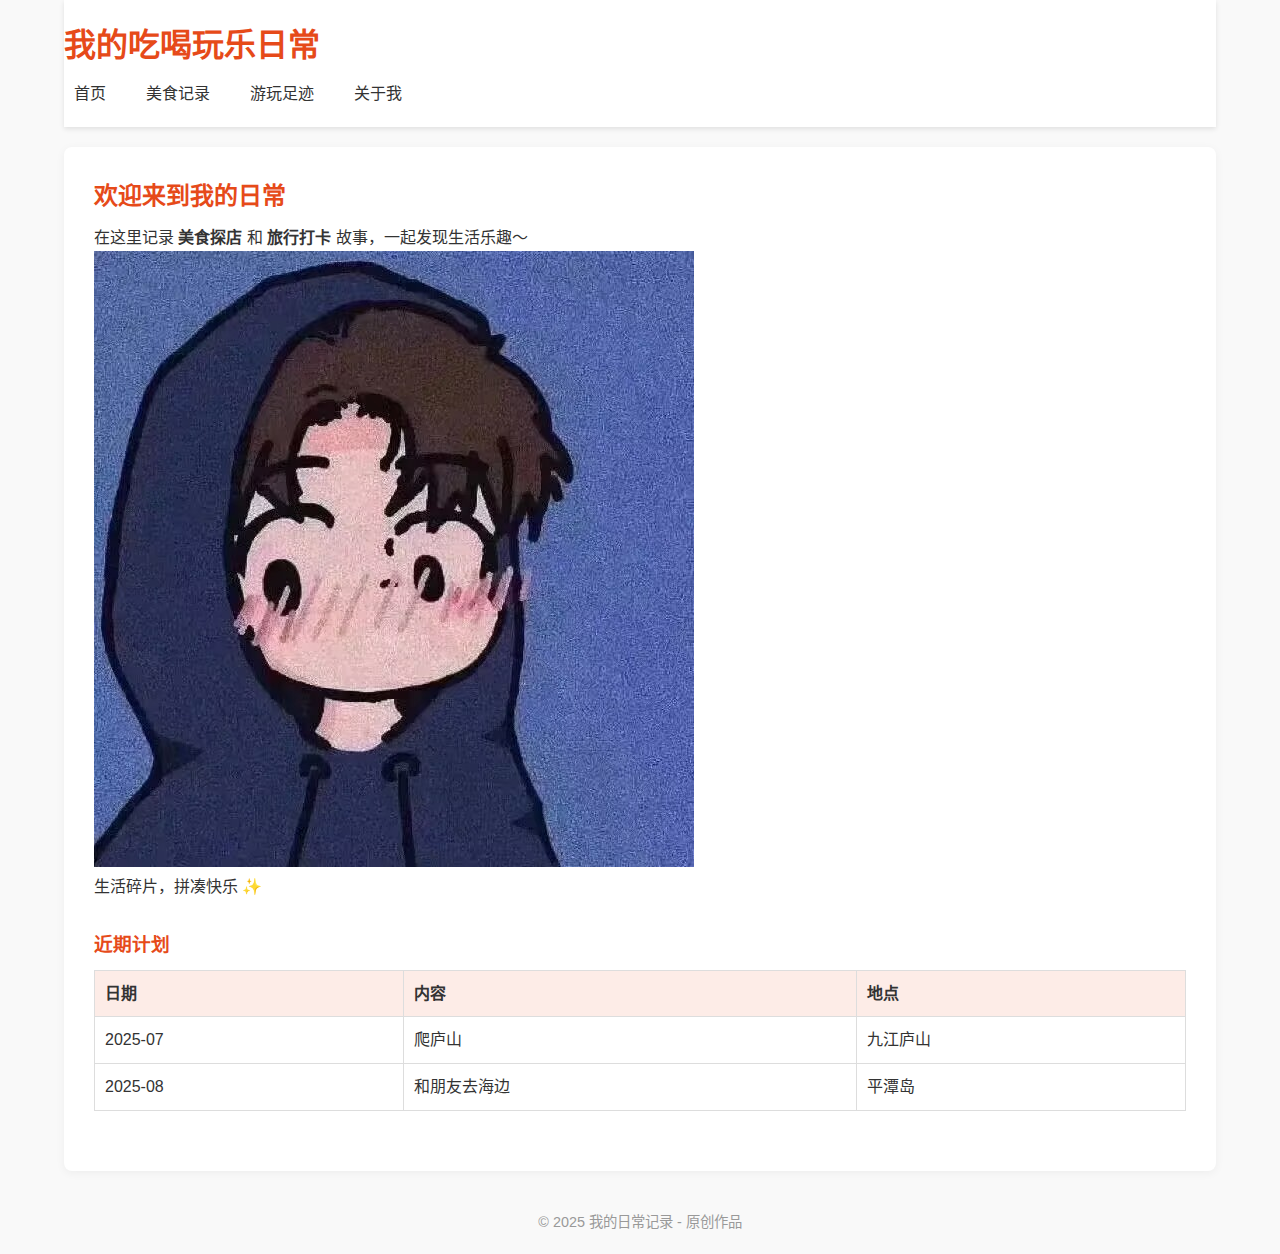
<file: index.html>
<!DOCTYPE html>
<html lang="zh-CN">
<head>
  <meta charset="UTF-8">
  <meta name="viewport" content="width=device-width, initial-scale=1.0">
  <!-- 引入通用样式 -->
  <link rel="stylesheet" href="style.css">
  <title>吃喝玩乐日常 | 首页</title>
</head>
<body>
  <!-- HTML5 新元素：header 头部 -->
  <header>
    <h1>我的吃喝玩乐日常</h1>
    <!-- 导航栏 -->
    <nav>
      <ul>
        <li><a href="index.html">首页</a></li>
        <li><a href="food.html">美食记录</a></li>
        <li><a href="travel.html">游玩足迹</a></li>
        <li><a href="about.html">关于我</a></li>
      </ul>
    </nav>
  </header>

  <!-- 主内容区域 -->
  <main>
    <section>
      <h2>欢迎来到我的日常</h2>
      <p>在这里记录 <strong>美食探店</strong> 和 <strong>旅行打卡</strong> 故事，一起发现生活乐趣～</p>
      <!-- HTML5 新元素：figure 用于包裹图片+说明 -->
      <figure>
        <img src="06837ced06783a67079f467ec4fa1130.jpeg" alt="首页banner">
        <figcaption>生活碎片，拼凑快乐 ✨</figcaption>
      </figure>
    </section>

    <!-- 表格示例：近期计划 -->
    <section>
      <h3>近期计划</h3>
      <table>
        <thead>
          <tr>
            <th>日期</th>
            <th>内容</th>
            <th>地点</th>
          </tr>
        </thead>
        <tbody>
          <tr>
            <td>2025-07</td>
            <td>爬庐山</td>
            <td>九江庐山</td>
          </tr>
          <tr>
            <td>2025-08</td>
            <td>和朋友去海边</td>
            <td>平潭岛</td>
          </tr>
        </tbody>
      </table>
    </section>
  </main>

  <!-- HTML5 新元素：footer 页脚 -->
  <footer>
    <p>&copy; 2025 我的日常记录 - 原创作品</p>
  </footer>
</body>
</html>
</file>
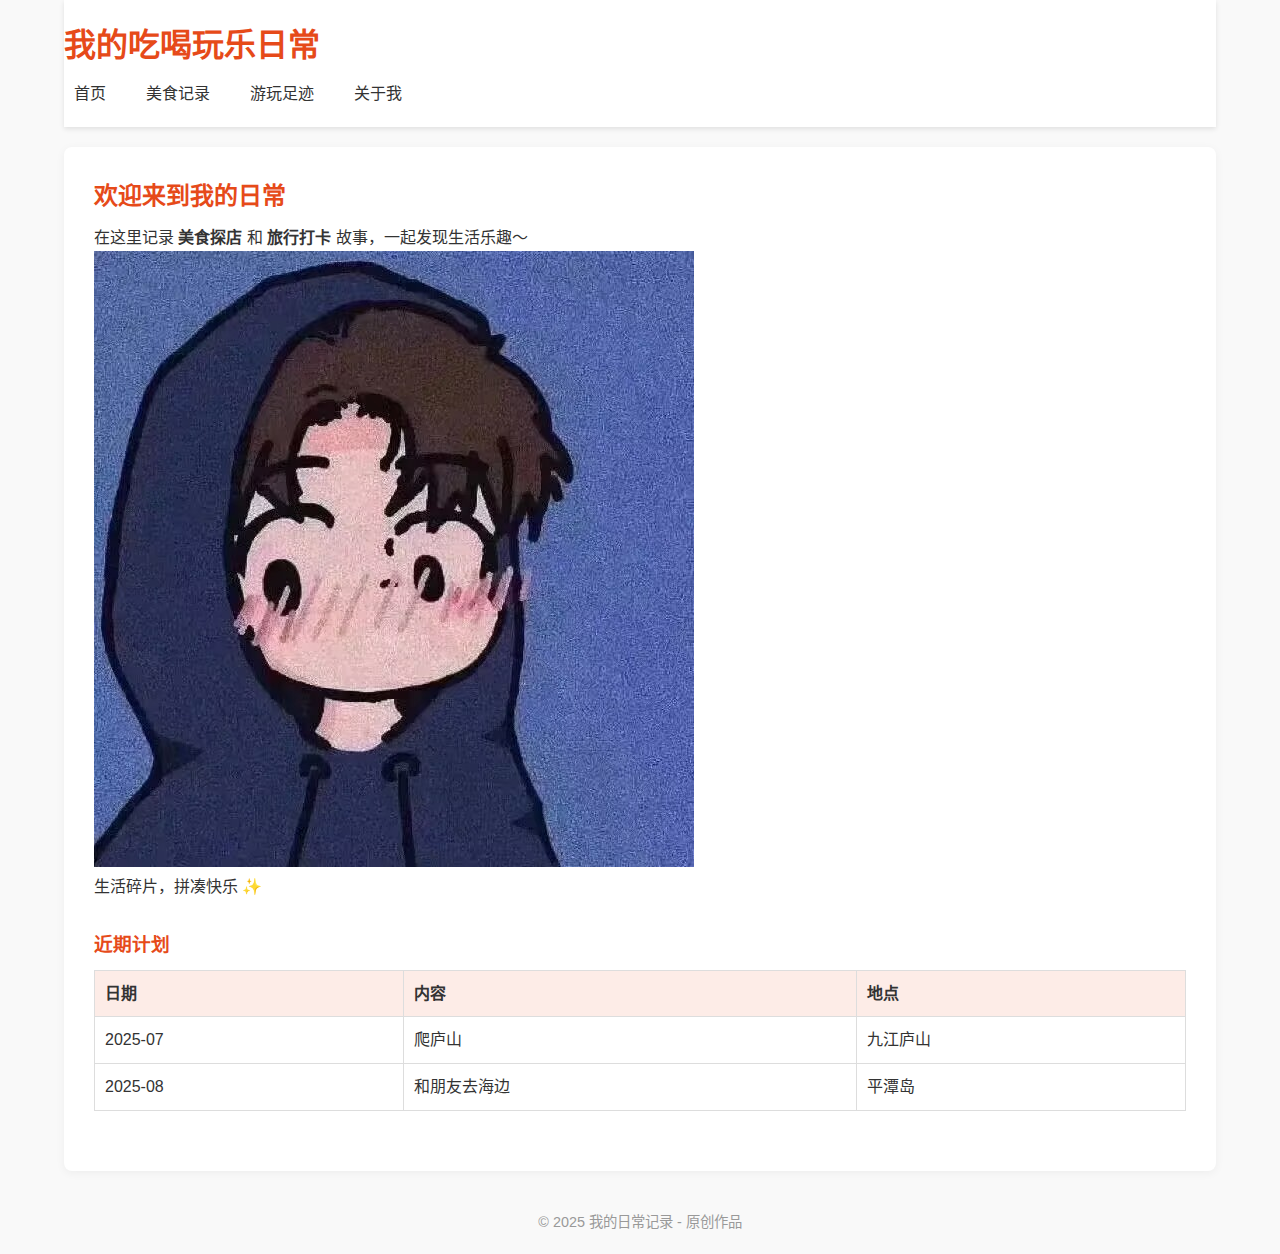
<file: code/my-life/index.html>
<!DOCTYPE html>
<html lang="zh-CN">
<head>
  <meta charset="UTF-8">
  <meta name="viewport" content="width=device-width, initial-scale=1.0">
  <!-- 引入通用样式 -->
  <link rel="stylesheet" href="style.css">
  <title>吃喝玩乐日常 | 首页</title>
</head>
<body>
  <!-- HTML5 新元素：header 头部 -->
  <header>
    <h1>我的吃喝玩乐日常</h1>
    <!-- 导航栏 -->
    <nav>
      <ul>
        <li><a href="index.html">首页</a></li>
        <li><a href="food.html">美食记录</a></li>
        <li><a href="travel.html">游玩足迹</a></li>
        <li><a href="about.html">关于我</a></li>
      </ul>
    </nav>
  </header>

  <!-- 主内容区域 -->
  <main>
    <section>
      <h2>欢迎来到我的日常</h2>
      <p>在这里记录 <strong>美食探店</strong> 和 <strong>旅行打卡</strong> 故事，一起发现生活乐趣～</p>
      <!-- HTML5 新元素：figure 用于包裹图片+说明 -->
      <figure>
        <img src="06837ced06783a67079f467ec4fa1130.jpeg" alt="首页banner">
        <figcaption>生活碎片，拼凑快乐 ✨</figcaption>
      </figure>
    </section>

    <!-- 表格示例：近期计划 -->
    <section>
      <h3>近期计划</h3>
      <table>
        <thead>
          <tr>
            <th>日期</th>
            <th>内容</th>
            <th>地点</th>
          </tr>
        </thead>
        <tbody>
          <tr>
            <td>2025-07</td>
            <td>爬庐山</td>
            <td>九江庐山</td>
          </tr>
          <tr>
            <td>2025-08</td>
            <td>和朋友去海边</td>
            <td>平潭岛</td>
          </tr>
        </tbody>
      </table>
    </section>
  </main>

  <!-- HTML5 新元素：footer 页脚 -->
  <footer>
    <p>&copy; 2025 我的日常记录 - 原创作品</p>
  </footer>
</body>
</html>
</file>
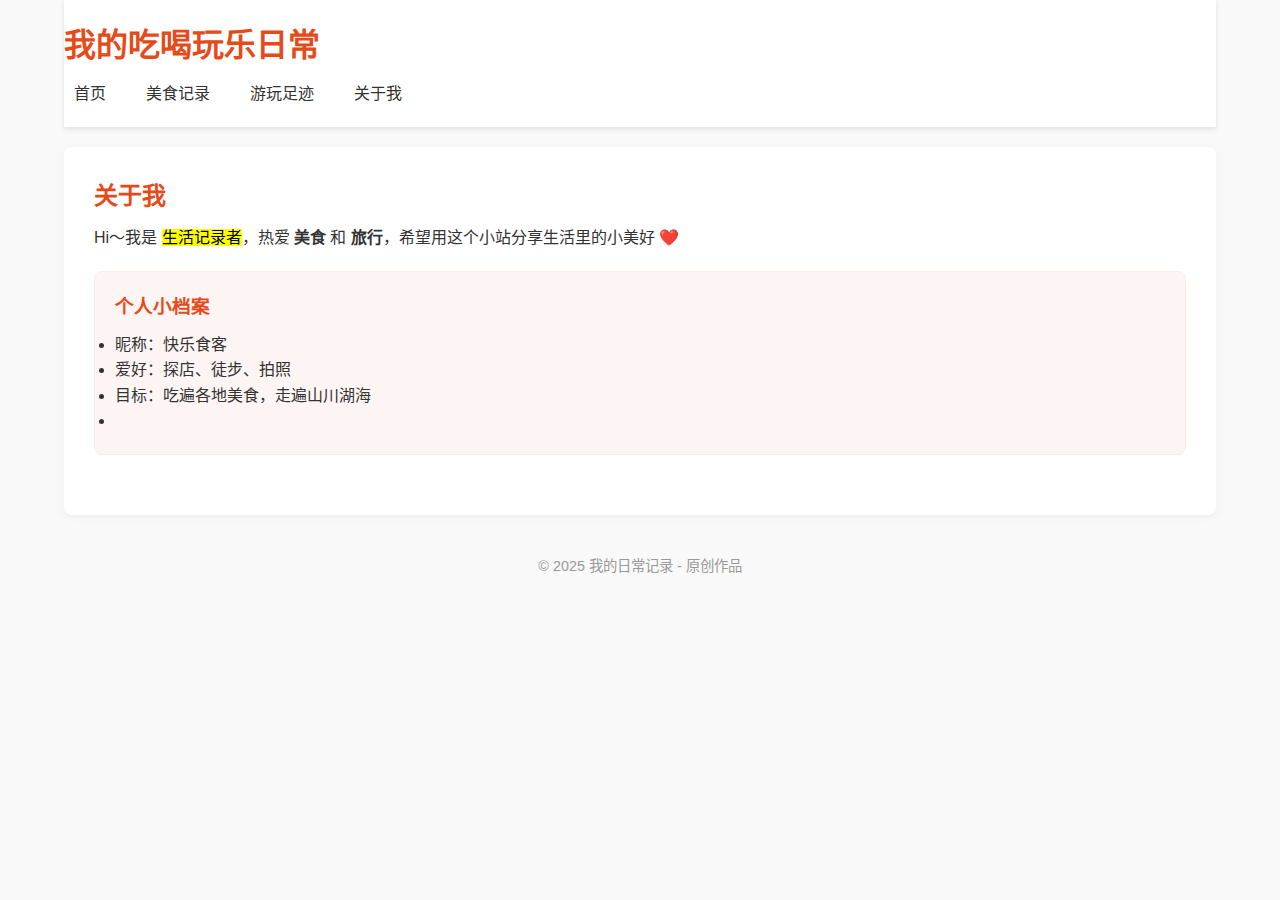
<file: about.html>
<!DOCTYPE html>
<html lang="zh-CN">
<head>
  <meta charset="UTF-8">
  <meta name="viewport" content="width=device-width, initial-scale=1.0">
  <link rel="stylesheet" href="style.css">
  <title>吃喝玩乐日常 | 关于我</title>
</head>
<body>
  <header>
    <h1>我的吃喝玩乐日常</h1>
    <nav>
      <ul>
        <li><a href="index.html">首页</a></li>
        <li><a href="food.html">美食记录</a></li>
        <li><a href="travel.html">游玩足迹</a></li>
        <li><a href="about.html">关于我</a></li>
      </ul>
    </nav>
  </header>

  <main>
    <section>
      <h2>关于我</h2>
      <p>Hi～我是 <mark>生活记录者</mark>，热爱 <strong>美食</strong> 和 <strong>旅行</strong>，希望用这个小站分享生活里的小美好 ❤️</p>
      
      <!-- HTML5 新元素：aside 侧边栏（这里放个人信息） -->
      <aside>
        <h3>个人小档案</h3>
        <ul>
          <li>昵称：快乐食客</li>
          <li>爱好：探店、徒步、拍照</li>
          <li>目标：吃遍各地美食，走遍山川湖海</li>
          <li></li>
        </ul>
      </aside>
    </section>
  </main>

  <footer>
    <p>&copy; 2025 我的日常记录 - 原创作品</p>
  </footer>
</body>
</file>
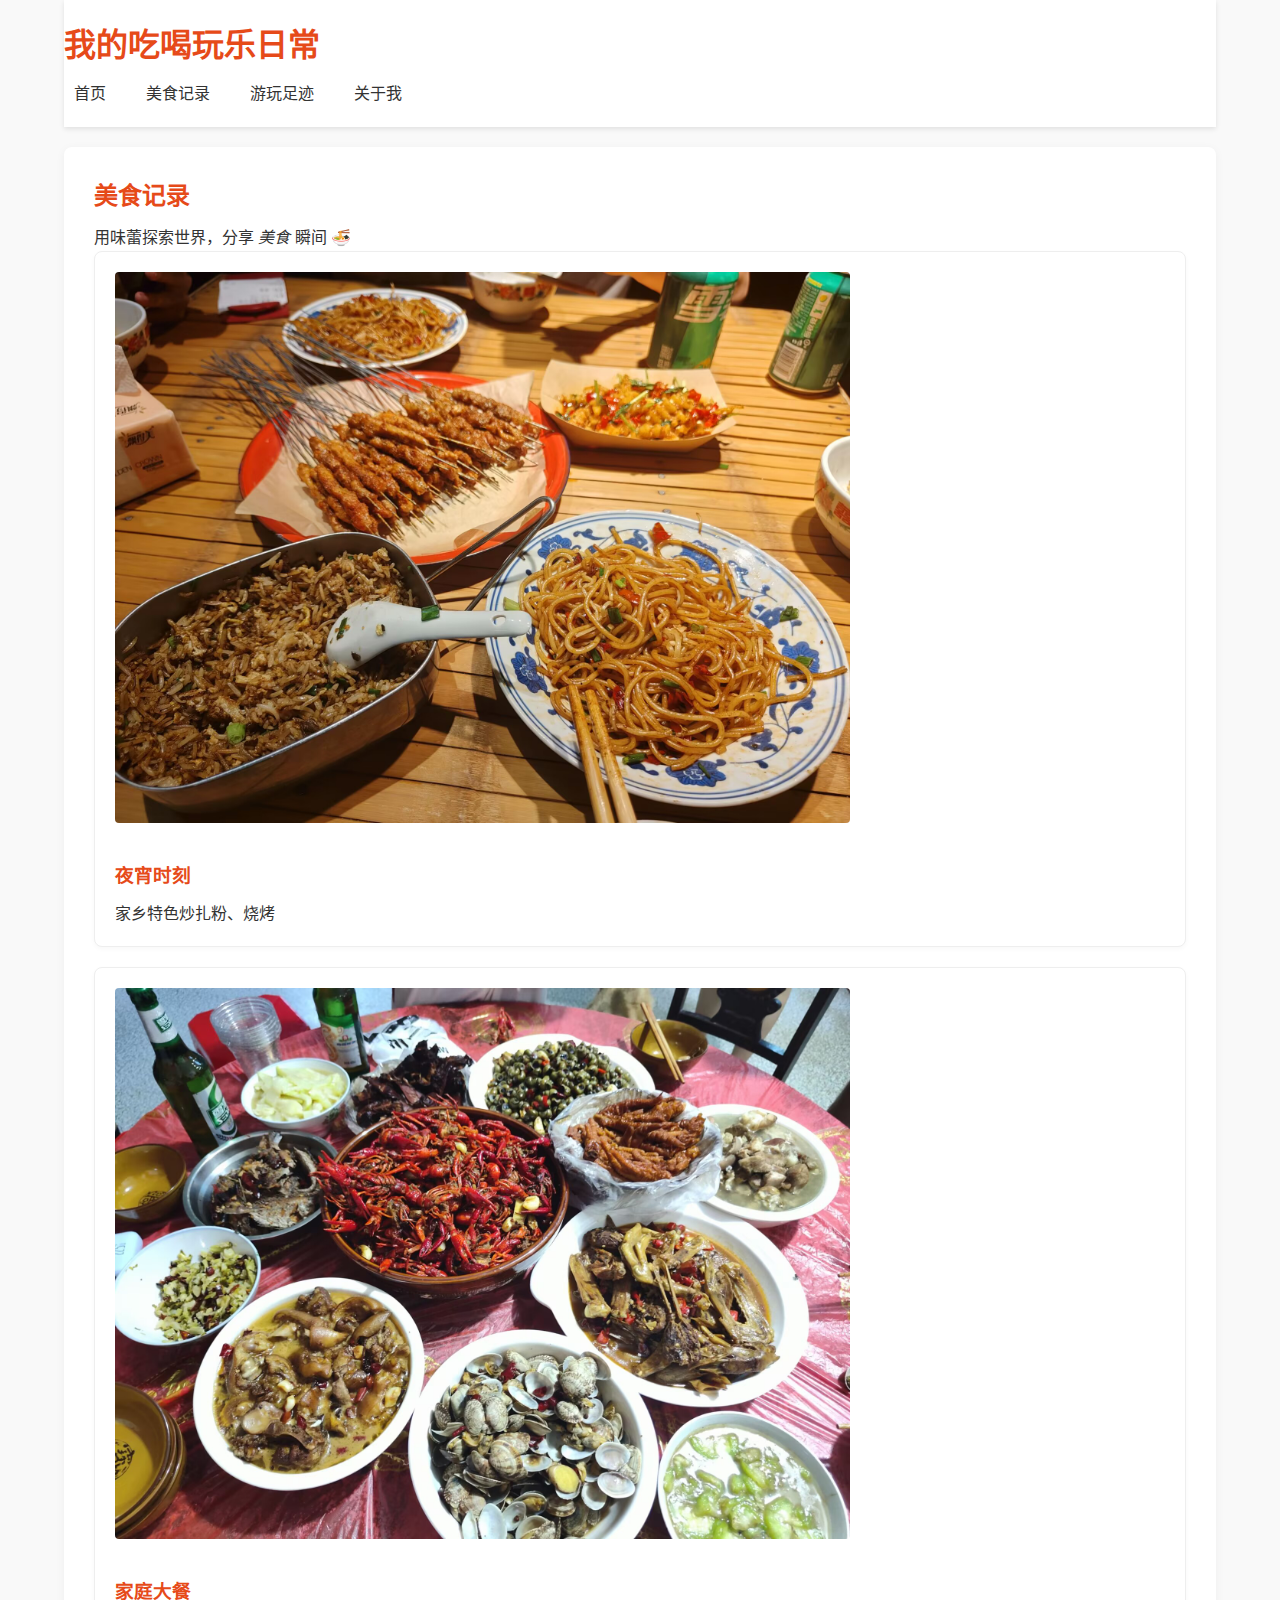
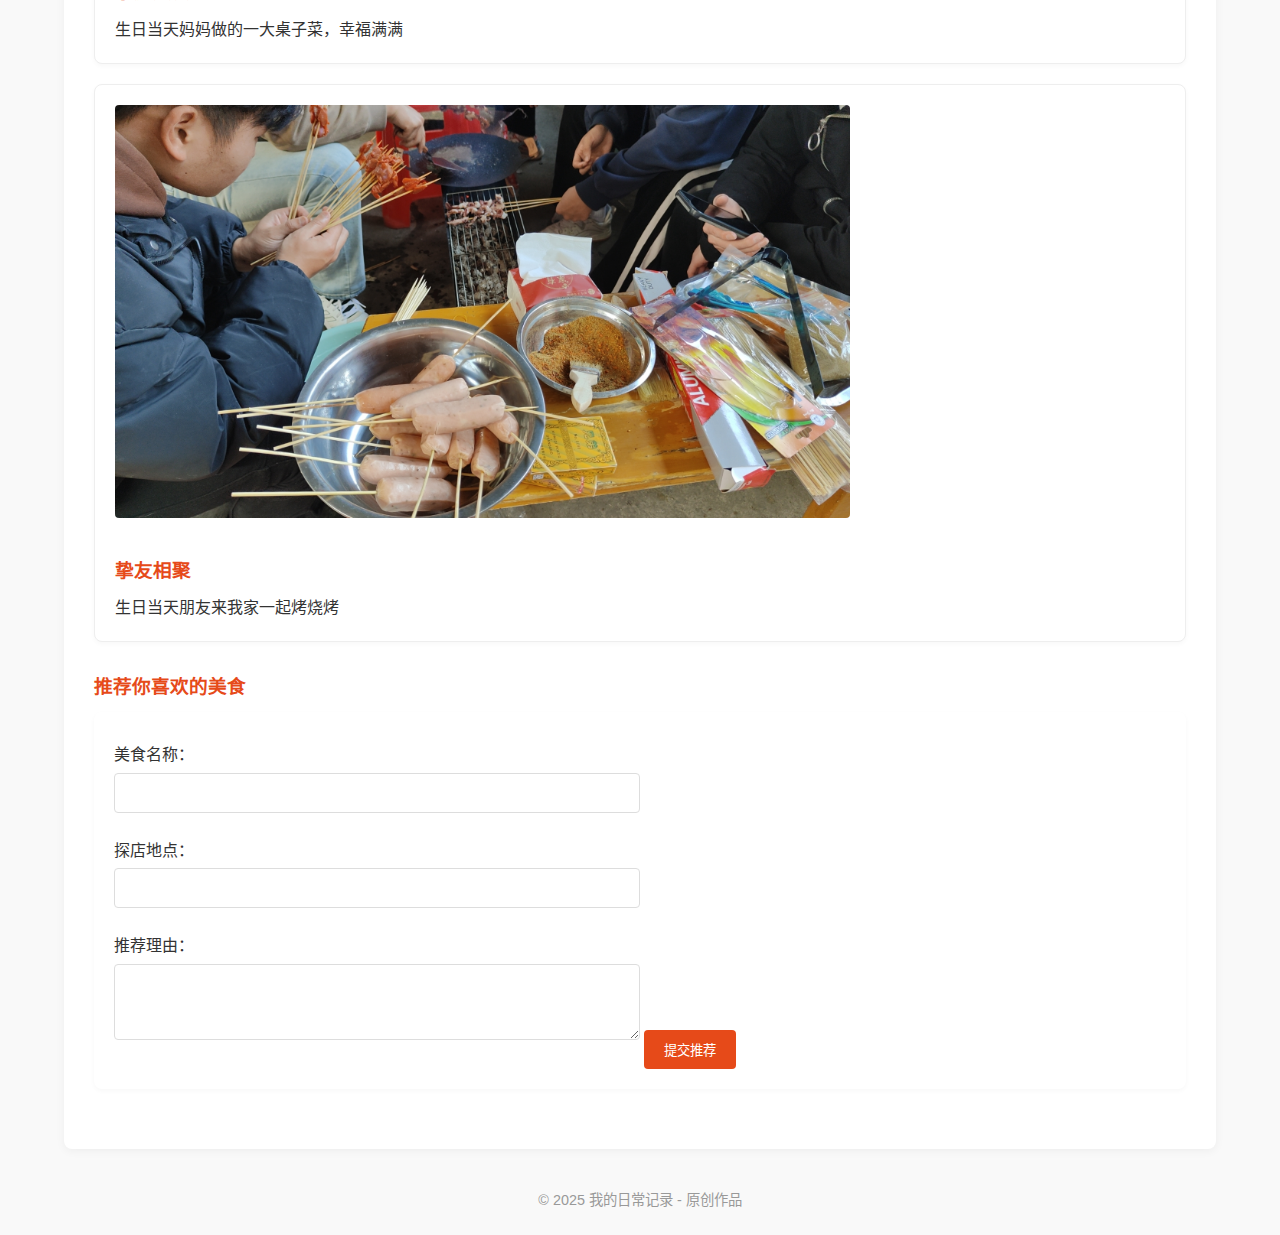
<file: food.html>
<!DOCTYPE html>
<html lang="zh-CN">
<head>
  <meta charset="UTF-8">
  <meta name="viewport" content="width=device-width, initial-scale=1.0">
  <link rel="stylesheet" href="style.css">
  <title>吃喝玩乐日常 | 美食记录</title>
</head>
<body>
  <header>
    <h1>我的吃喝玩乐日常</h1>
    <nav>
      <ul>
        <li><a href="index.html">首页</a></li>
        <li><a href="food.html">美食记录</a></li>
        <li><a href="travel.html">游玩足迹</a></li>
        <li><a href="about.html">关于我</a></li>
      </ul>
    </nav>
  </header>

  <main>
    <section>
      <h2>美食记录</h2>
      <p>用味蕾探索世界，分享 <em>美食</em> 瞬间 🍜</p>
      
      <!-- 卡片布局（CSS 实现） -->
      <div class="card">
        <img src="2F2763F79EC8BAD0B7A323A5594B8894.jpg" alt="美食1">
        <h3>夜宵时刻</h3>
        <p>家乡特色炒扎粉、烧烤</p>
      </div>
      <div class="card">
        <img src="F7DFA42021815AE112EC342D3A81E07A.jpg" alt="美食2">
        <h3>家庭大餐</h3>
        <p>生日当天妈妈做的一大桌子菜，幸福满满</p>
      </div>
      <div class="card">
        <img src="403C5AF874E5CDEE3099B8012A11D6F0.jpg" alt="美食3">
        <h3>挚友相聚</h3>
        <p>生日当天朋友来我家一起烤烧烤</p>
      </div>
    </section>

    <!-- 表单示例：美食推荐 -->
    <section>
      <h3>推荐你喜欢的美食</h3>
      <form action="#" method="post">
        <label for="food-name">美食名称：</label>
        <input type="text" id="food-name" name="food-name" required>
        
        <label for="food-location">探店地点：</label>
        <input type="text" id="food-location" name="food-location" required>
        
        <label for="food-desc">推荐理由：</label>
        <textarea id="food-desc" name="food-desc" rows="3" required></textarea>
        
        <button type="submit">提交推荐</button>
      </form>
    </section>
  </main>

  <footer>
    <p>&copy; 2025 我的日常记录 - 原创作品</p>
  </footer>
</body>
</html>
</file>
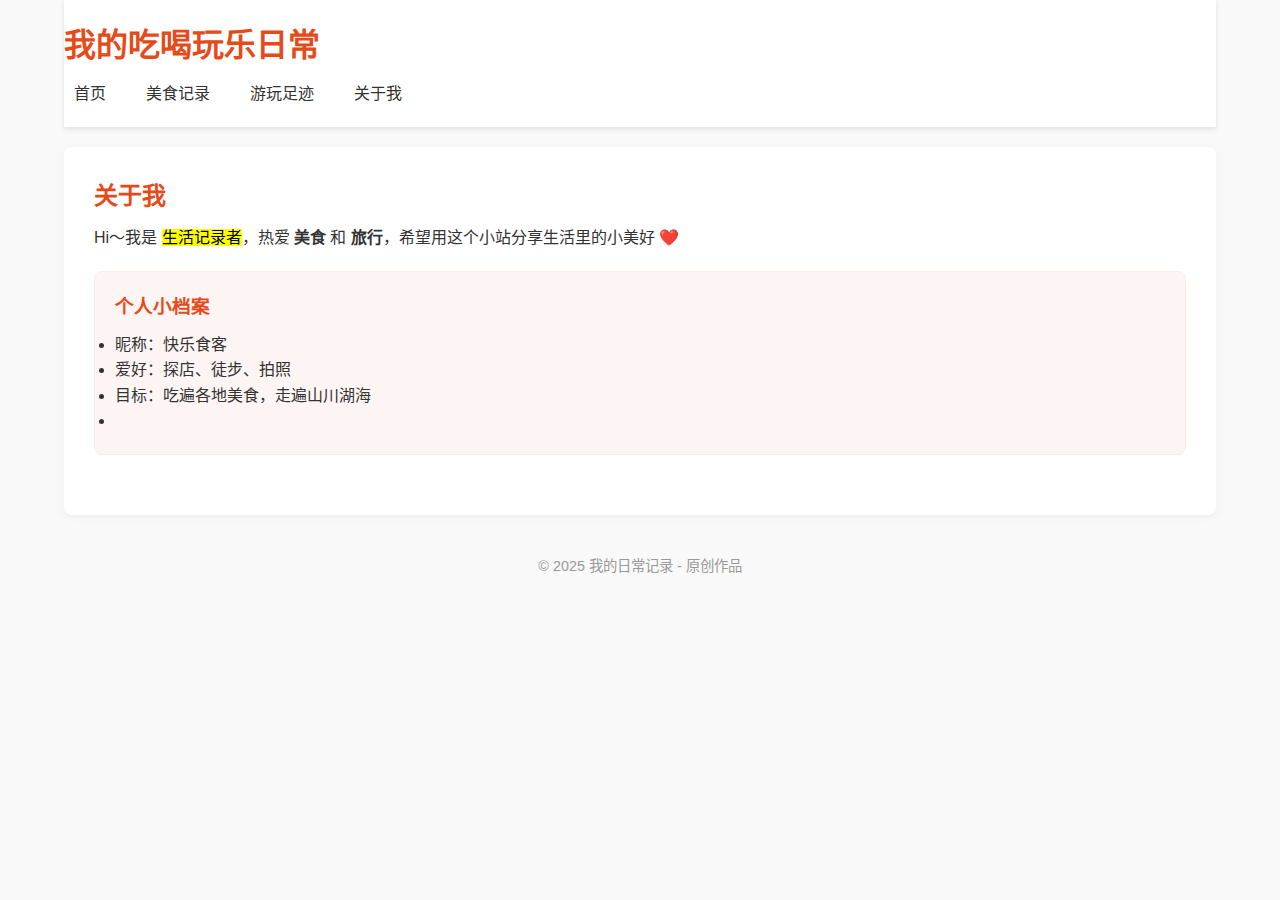
<file: code/my-life/about.html>
<!DOCTYPE html>
<html lang="zh-CN">
<head>
  <meta charset="UTF-8">
  <meta name="viewport" content="width=device-width, initial-scale=1.0">
  <link rel="stylesheet" href="style.css">
  <title>吃喝玩乐日常 | 关于我</title>
</head>
<body>
  <header>
    <h1>我的吃喝玩乐日常</h1>
    <nav>
      <ul>
        <li><a href="index.html">首页</a></li>
        <li><a href="food.html">美食记录</a></li>
        <li><a href="travel.html">游玩足迹</a></li>
        <li><a href="about.html">关于我</a></li>
      </ul>
    </nav>
  </header>

  <main>
    <section>
      <h2>关于我</h2>
      <p>Hi～我是 <mark>生活记录者</mark>，热爱 <strong>美食</strong> 和 <strong>旅行</strong>，希望用这个小站分享生活里的小美好 ❤️</p>
      
      <!-- HTML5 新元素：aside 侧边栏（这里放个人信息） -->
      <aside>
        <h3>个人小档案</h3>
        <ul>
          <li>昵称：快乐食客</li>
          <li>爱好：探店、徒步、拍照</li>
          <li>目标：吃遍各地美食，走遍山川湖海</li>
          <li></li>
        </ul>
      </aside>
    </section>
  </main>

  <footer>
    <p>&copy; 2025 我的日常记录 - 原创作品</p>
  </footer>
</body>
</file>
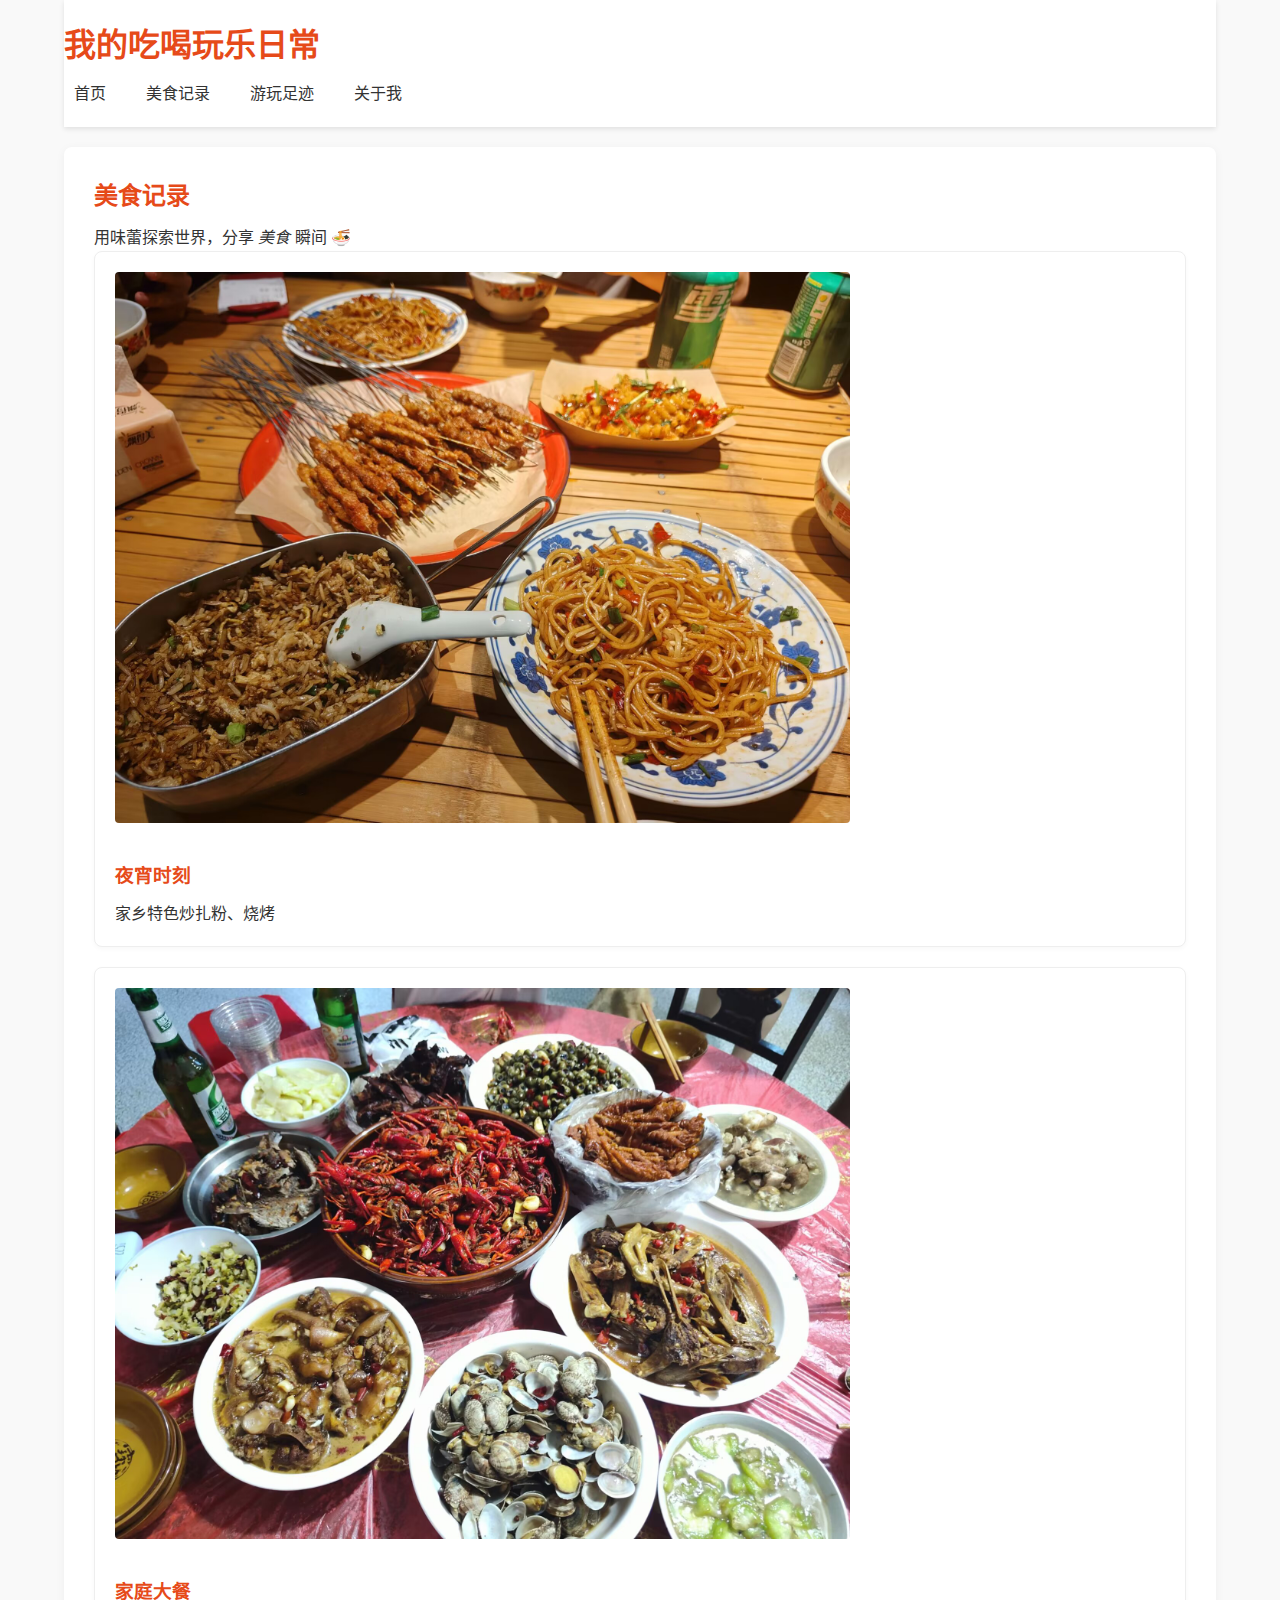
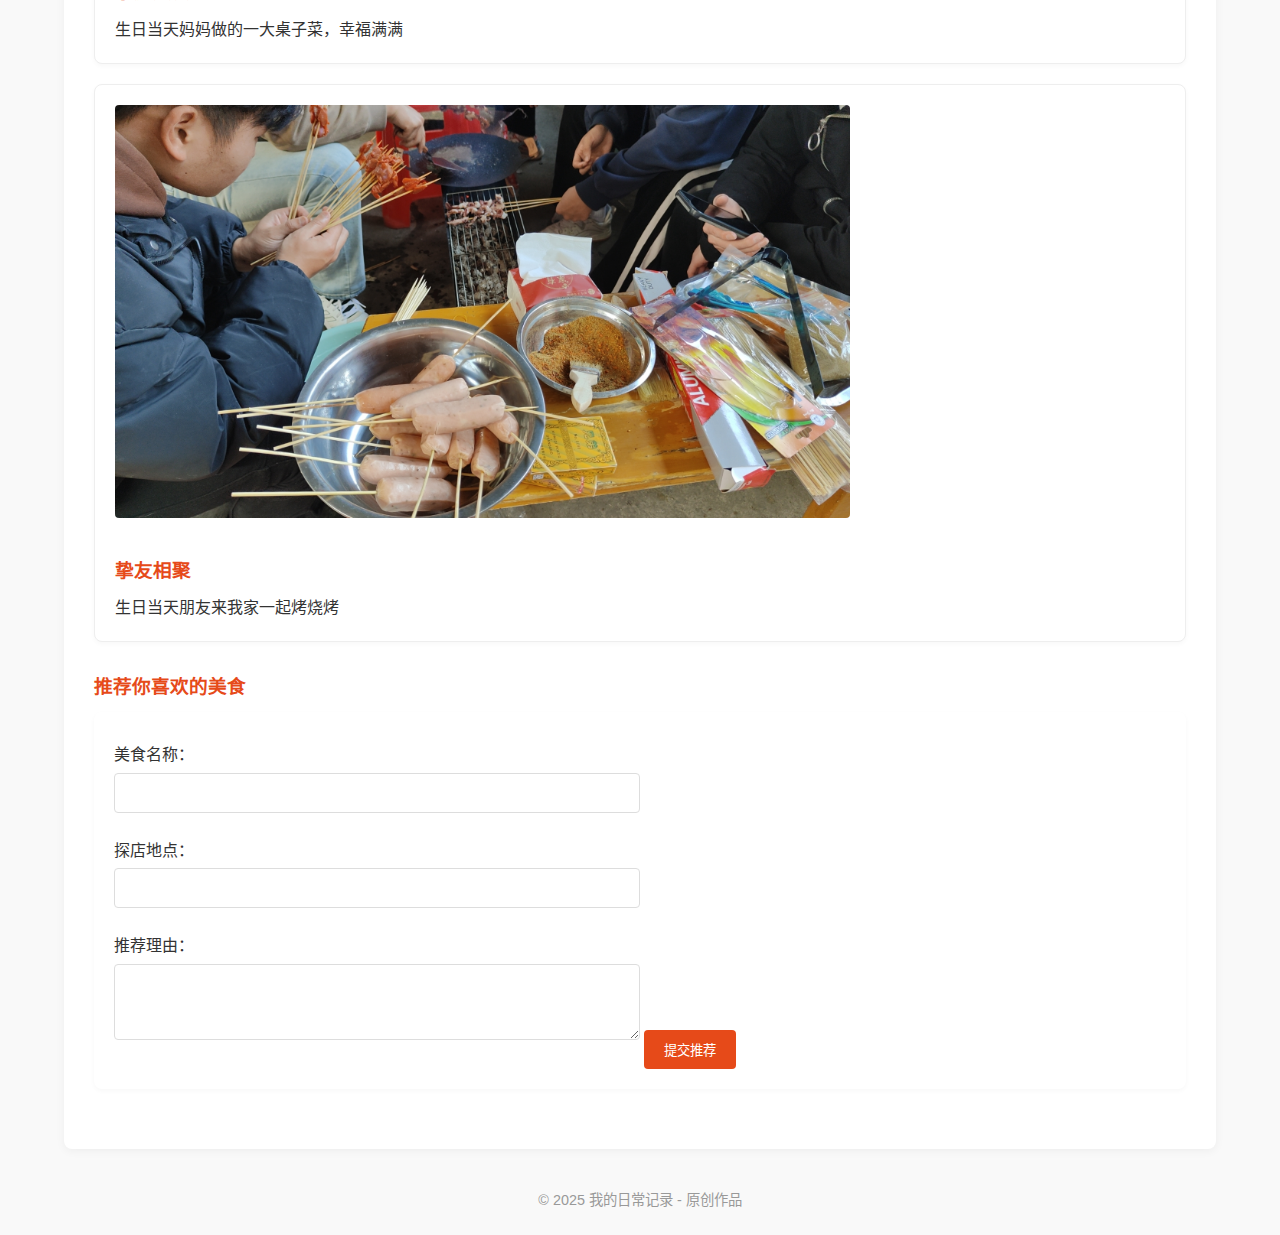
<file: code/my-life/food.html>
<!DOCTYPE html>
<html lang="zh-CN">
<head>
  <meta charset="UTF-8">
  <meta name="viewport" content="width=device-width, initial-scale=1.0">
  <link rel="stylesheet" href="style.css">
  <title>吃喝玩乐日常 | 美食记录</title>
</head>
<body>
  <header>
    <h1>我的吃喝玩乐日常</h1>
    <nav>
      <ul>
        <li><a href="index.html">首页</a></li>
        <li><a href="food.html">美食记录</a></li>
        <li><a href="travel.html">游玩足迹</a></li>
        <li><a href="about.html">关于我</a></li>
      </ul>
    </nav>
  </header>

  <main>
    <section>
      <h2>美食记录</h2>
      <p>用味蕾探索世界，分享 <em>美食</em> 瞬间 🍜</p>
      
      <!-- 卡片布局（CSS 实现） -->
      <div class="card">
        <img src="2F2763F79EC8BAD0B7A323A5594B8894.jpg" alt="美食1">
        <h3>夜宵时刻</h3>
        <p>家乡特色炒扎粉、烧烤</p>
      </div>
      <div class="card">
        <img src="F7DFA42021815AE112EC342D3A81E07A.jpg" alt="美食2">
        <h3>家庭大餐</h3>
        <p>生日当天妈妈做的一大桌子菜，幸福满满</p>
      </div>
      <div class="card">
        <img src="403C5AF874E5CDEE3099B8012A11D6F0.jpg" alt="美食3">
        <h3>挚友相聚</h3>
        <p>生日当天朋友来我家一起烤烧烤</p>
      </div>
    </section>

    <!-- 表单示例：美食推荐 -->
    <section>
      <h3>推荐你喜欢的美食</h3>
      <form action="#" method="post">
        <label for="food-name">美食名称：</label>
        <input type="text" id="food-name" name="food-name" required>
        
        <label for="food-location">探店地点：</label>
        <input type="text" id="food-location" name="food-location" required>
        
        <label for="food-desc">推荐理由：</label>
        <textarea id="food-desc" name="food-desc" rows="3" required></textarea>
        
        <button type="submit">提交推荐</button>
      </form>
    </section>
  </main>

  <footer>
    <p>&copy; 2025 我的日常记录 - 原创作品</p>
  </footer>
</body>
</html>
</file>
<file: style.css>
/* 全局样式重置 */
* {
  margin: 0;
  padding: 0;
  box-sizing: border-box;
}

body {
  font-family: "微软雅黑", sans-serif;
  line-height: 1.6;
  color: #333;
  background-color: #f9f9f9;
}

/* 页面容器居中 */
header, main, footer {
  width: 90%;
  max-width: 1200px;
  margin: 0 auto;
  padding: 20px 0;
}

/* 头部样式 */
header {
  background-color: #fff;
  box-shadow: 0 2px 5px rgba(0,0,0,0.1);
}

header h1 {
  font-size: 2rem;
  color: #e64a19; /* 橙色强调 */
}

/* 导航栏 */
nav ul {
  list-style: none;
  display: flex;
  gap: 20px;
  margin-top: 10px;
}

nav a {
  text-decoration: none;
  color: #333;
  padding: 5px 10px;
  border-radius: 4px;
  transition: background 0.3s;
}

nav a:hover {
  background-color: #fdece7; /* 浅橙色 hover */
  color: #e64a19;
}

/* 主要内容区域 */
main {
  background-color: #fff;
  margin: 20px auto;
  padding: 30px;
  border-radius: 8px;
  box-shadow: 0 2px 10px rgba(0,0,0,0.05);
}

section {
  margin-bottom: 30px;
}

h2, h3 {
  color: #e64a19;
  margin-bottom: 10px;
}

/* 表格样式 */
table {
  width: 100%;
  border-collapse: collapse;
  margin-top: 10px;
}

th, td {
  border: 1px solid #ddd;
  padding: 10px;
  text-align: left;
}

th {
  background-color: #fdece7;
}

/* 卡片布局 */
.card {
  background-color: #fff;
  border: 1px solid #eee;
  border-radius: 8px;
  padding: 20px;
  margin-bottom: 20px;
  box-shadow: 0 2px 5px rgba(0,0,0,0.03);
  transition: transform 0.3s;
}

.card:hover {
  transform: translateY(-5px);
}

.card img {
  width: 70%;
  height: auto;
  border-radius: 4px;
  margin-bottom: 30px;
}

article img{
    width: 70%;
    height: auto;
    margin-bottom: 10px;
}

/* 表单样式 */
form {
  background-color: #fff;
  padding: 20px;
  border-radius: 8px;
  box-shadow: 0 2px 5px rgba(0,0,0,0.03);
}

label {
  display: block;
  margin: 10px 0 5px;
}

input, textarea {
  width: 50%;
  padding: 10px;
  border: 1px solid #ddd;
  border-radius: 4px;
  margin-bottom: 15px;
  font-size: 1rem;
}

button {
  background-color: #e64a19;
  color: #fff;
  padding: 10px 20px;
  border: none;
  border-radius: 4px;
  cursor: pointer;
  transition: background 0.3s;
}

button:hover {
  background-color: #bf360c;
}

/* 侧边栏 */
aside {
  background-color: #fdf5f3;
  padding: 20px;
  border-radius: 8px;
  margin-top: 20px;
  border: 1px solid #fdece7;
}

/* 页脚 */
footer {
  text-align: center;
  color: #999;
  font-size: 0.9rem;
}
</file>
<file: code/my-life/style.css>
/* 全局样式重置 */
* {
  margin: 0;
  padding: 0;
  box-sizing: border-box;
}

body {
  font-family: "微软雅黑", sans-serif;
  line-height: 1.6;
  color: #333;
  background-color: #f9f9f9;
}

/* 页面容器居中 */
header, main, footer {
  width: 90%;
  max-width: 1200px;
  margin: 0 auto;
  padding: 20px 0;
}

/* 头部样式 */
header {
  background-color: #fff;
  box-shadow: 0 2px 5px rgba(0,0,0,0.1);
}

header h1 {
  font-size: 2rem;
  color: #e64a19; /* 橙色强调 */
}

/* 导航栏 */
nav ul {
  list-style: none;
  display: flex;
  gap: 20px;
  margin-top: 10px;
}

nav a {
  text-decoration: none;
  color: #333;
  padding: 5px 10px;
  border-radius: 4px;
  transition: background 0.3s;
}

nav a:hover {
  background-color: #fdece7; /* 浅橙色 hover */
  color: #e64a19;
}

/* 主要内容区域 */
main {
  background-color: #fff;
  margin: 20px auto;
  padding: 30px;
  border-radius: 8px;
  box-shadow: 0 2px 10px rgba(0,0,0,0.05);
}

section {
  margin-bottom: 30px;
}

h2, h3 {
  color: #e64a19;
  margin-bottom: 10px;
}

/* 表格样式 */
table {
  width: 100%;
  border-collapse: collapse;
  margin-top: 10px;
}

th, td {
  border: 1px solid #ddd;
  padding: 10px;
  text-align: left;
}

th {
  background-color: #fdece7;
}

/* 卡片布局 */
.card {
  background-color: #fff;
  border: 1px solid #eee;
  border-radius: 8px;
  padding: 20px;
  margin-bottom: 20px;
  box-shadow: 0 2px 5px rgba(0,0,0,0.03);
  transition: transform 0.3s;
}

.card:hover {
  transform: translateY(-5px);
}

.card img {
  width: 70%;
  height: auto;
  border-radius: 4px;
  margin-bottom: 30px;
}

article img{
    width: 70%;
    height: auto;
    margin-bottom: 10px;
}

/* 表单样式 */
form {
  background-color: #fff;
  padding: 20px;
  border-radius: 8px;
  box-shadow: 0 2px 5px rgba(0,0,0,0.03);
}

label {
  display: block;
  margin: 10px 0 5px;
}

input, textarea {
  width: 50%;
  padding: 10px;
  border: 1px solid #ddd;
  border-radius: 4px;
  margin-bottom: 15px;
  font-size: 1rem;
}

button {
  background-color: #e64a19;
  color: #fff;
  padding: 10px 20px;
  border: none;
  border-radius: 4px;
  cursor: pointer;
  transition: background 0.3s;
}

button:hover {
  background-color: #bf360c;
}

/* 侧边栏 */
aside {
  background-color: #fdf5f3;
  padding: 20px;
  border-radius: 8px;
  margin-top: 20px;
  border: 1px solid #fdece7;
}

/* 页脚 */
footer {
  text-align: center;
  color: #999;
  font-size: 0.9rem;
}
</file>
